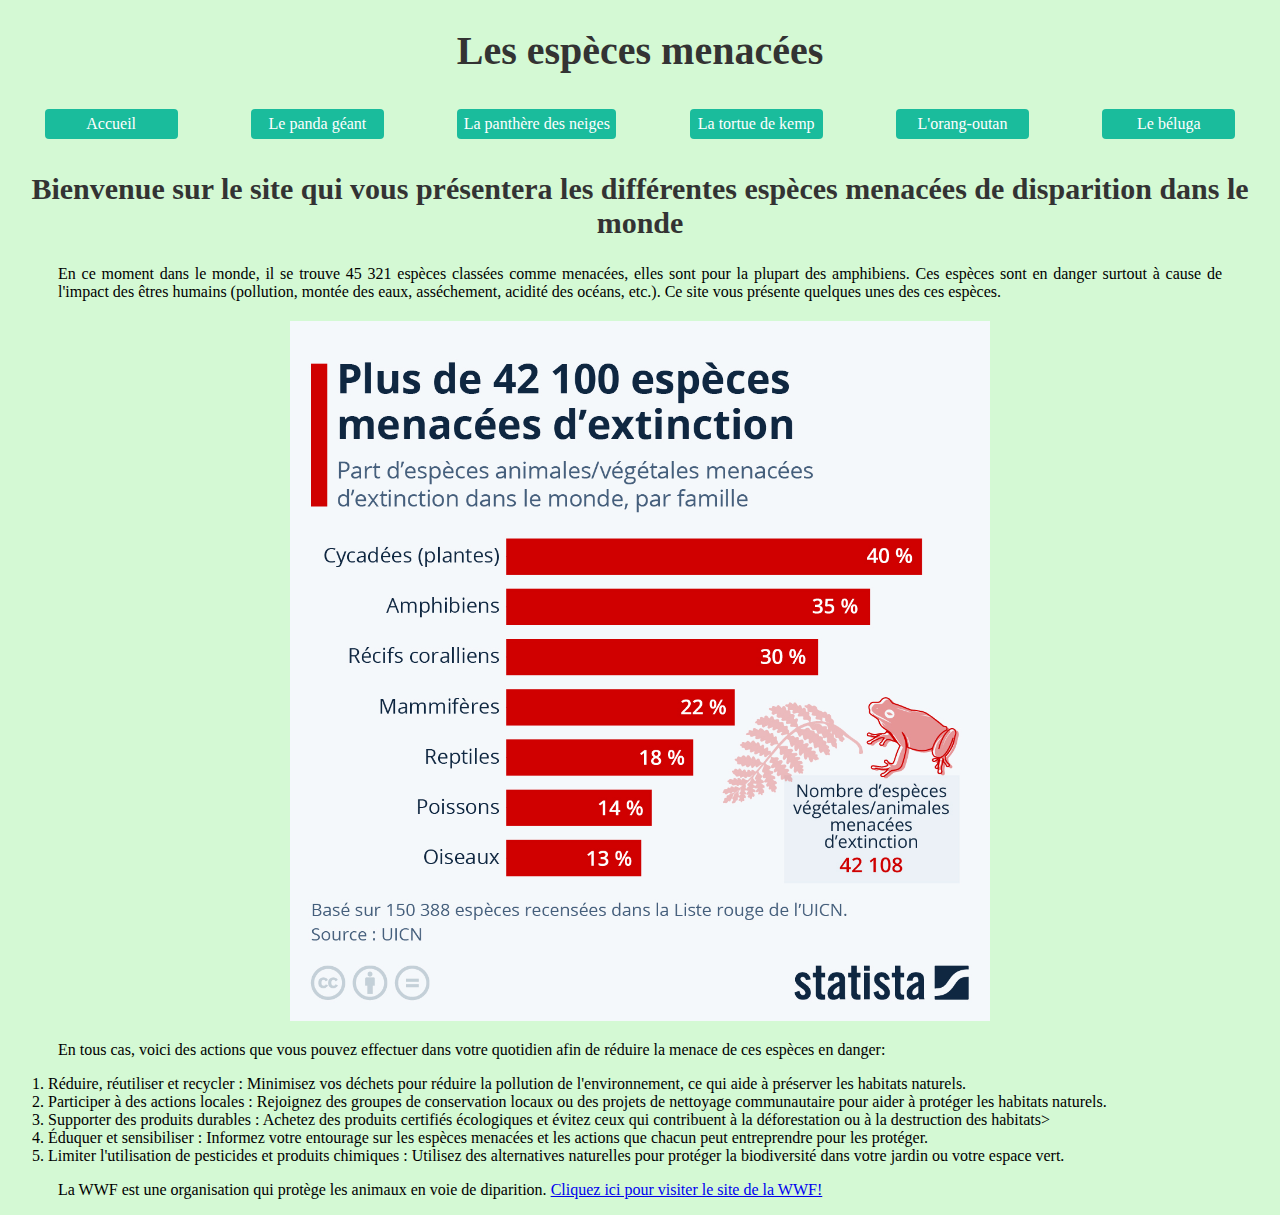
<file: index.html>
<!DOCTYPE html>
<html>

	<head>
		<meta charset="UTF-8">
		<title>Les espèces menacées</title>
		<link rel="stylesheet" type="text/css" href="CSS/style.css" />
	</head>
		
	<body>
		<h1> Les espèces menacées </h1>
		
		<ul class="menu">
			<li> <a href="index.html"> Accueil </a> </li>
			<li> <a href="panda.html"> Le panda géant </a> </li>
			<li> <a href="panthere des neiges.html"> La panthère des neiges</a> </li>
			<li> <a href="tortue de kemp.html"> La tortue de kemp </a> </li>
			<li> <a href="orang-outan.html"> L'orang-outan </a> </li>
			<li> <a href="beluga.html"> Le béluga </a> </li>
		</ul>
		
			<h2> Bienvenue sur le site qui vous présentera les différentes espèces menacées de disparition dans le monde </h2>
			
			<p> En ce moment dans le monde, il se trouve 45 321 espèces classées comme menacées, elles sont pour la plupart des amphibiens. Ces espèces sont en danger surtout à cause de l'impact des êtres humains (pollution, montée des eaux, asséchement, acidité des océans, etc.). Ce site vous présente quelques unes des ces espèces. </p>
			
			<img src="Images/statistiques.jpeg" />
			
			<p>En tous cas, voici des actions que vous pouvez effectuer dans votre quotidien afin de réduire la menace de ces espèces en danger:</p>
				<ol>
					<li> Réduire, réutiliser et recycler : Minimisez vos déchets pour réduire la pollution de l'environnement, ce qui aide à préserver les habitats naturels. </li>
					<li> Participer à des actions locales : Rejoignez des groupes de conservation locaux ou des projets de nettoyage communautaire pour aider à protéger les habitats naturels. </li>
					<li> Supporter des produits durables : Achetez des produits certifiés écologiques et évitez ceux qui contribuent à la déforestation ou à la destruction des habitats> </li>
					<li> Éduquer et sensibiliser : Informez votre entourage sur les espèces menacées et les actions que chacun peut entreprendre pour les protéger. </li>
					<li> Limiter l'utilisation de pesticides et produits chimiques : Utilisez des alternatives naturelles pour protéger la biodiversité dans votre jardin ou votre espace vert. </li>
				</ol>
			
			<p> La WWF est une organisation qui protège les animaux en voie de diparition. 
			<a href="https://www.wwf.fr/"target="_blank"> Cliquez ici pour visiter le site de la WWF! <a/> </p>
	
	
	</body>
</html>
</file>
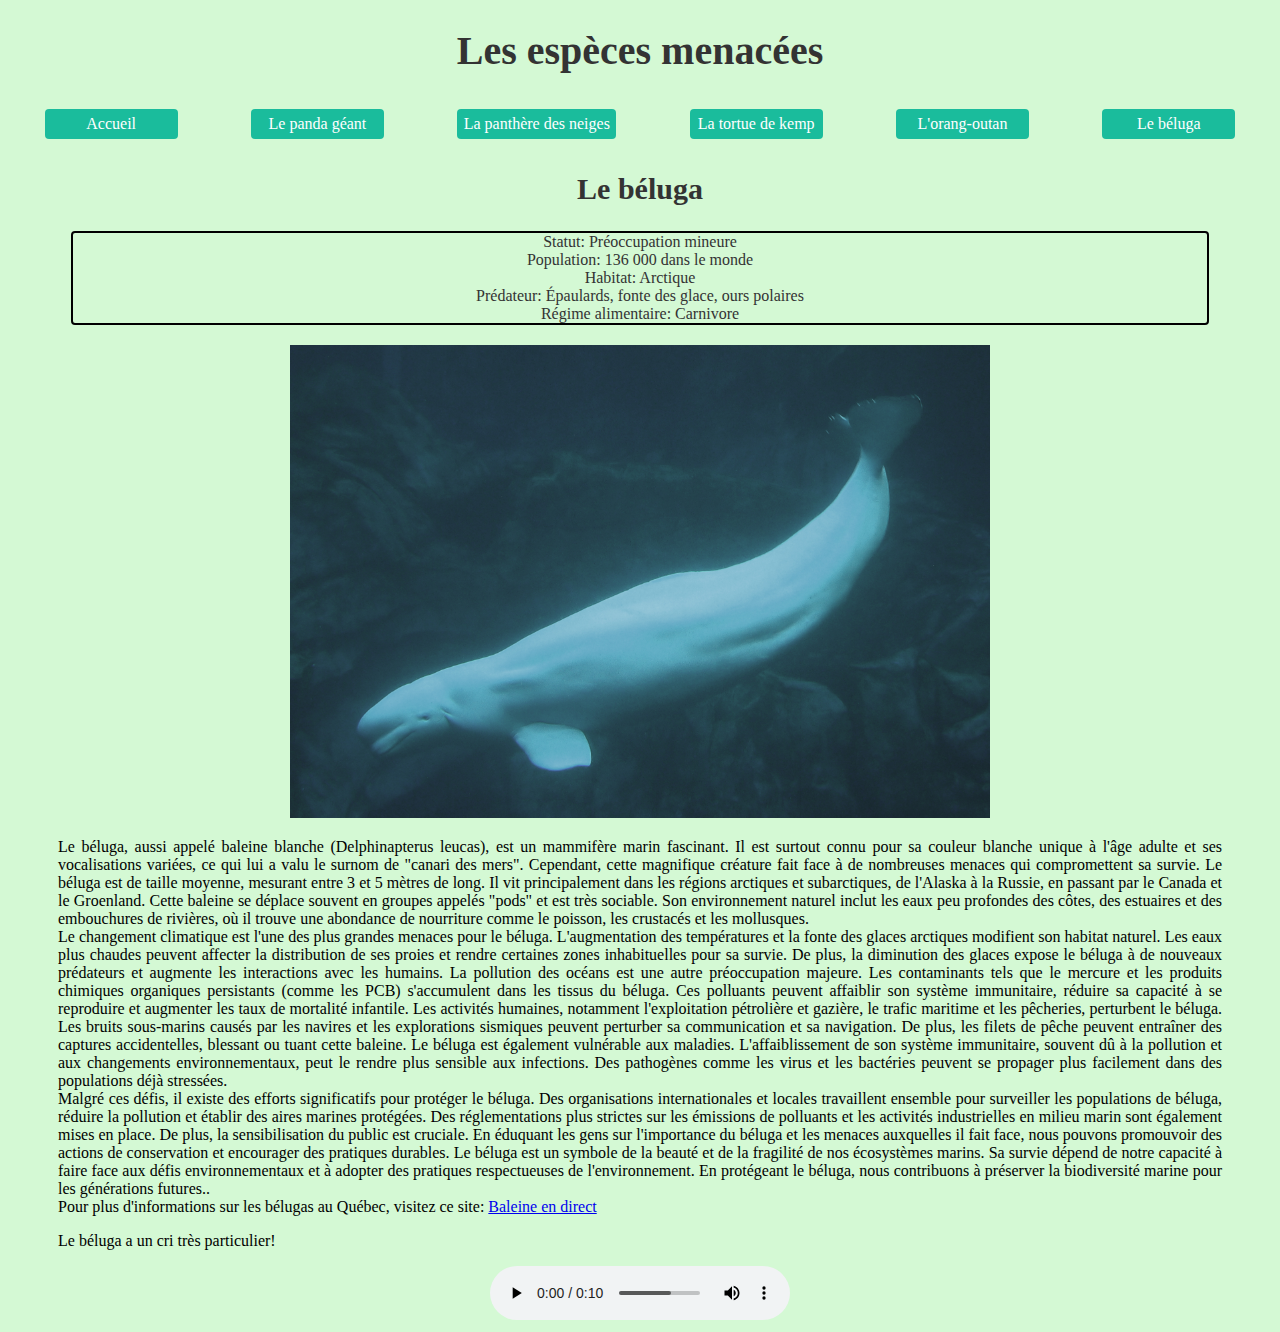
<file: beluga.html>
<!DOCTYPE html>
<html>

	<head>
		<meta charset="UTF-8">
		<title>Le Béluga</title>
		<link rel="stylesheet" type="text/css" href="CSS/style.css" />
	</head>
		
	<body>
	<h1> Les espèces menacées </h1>
		
	
	<ul class="menu">
			<li> <a href="index.html"> Accueil </a> </li>
			<li> <a href="panda.html"> Le panda géant </a> </li>
			<li> <a href="panthere des neiges.html"> La panthère des neiges</a> </li>
			<li> <a href="tortue de kemp.html"> La tortue de kemp </a> </li>
			<li> <a href="orang-outan.html"> L'orang-outan </a> </li>
			<li> <a href="beluga.html"> Le béluga </a> </li>
	</ul>
		
		<h2> Le béluga </h2>
		
			<p class=infos>Statut: Préoccupation mineure </br> 
			Population: 136 000 dans le monde </br> 
			Habitat: Arctique </br> 
			Prédateur: Épaulards, fonte des glace, ours polaires </br> 
			Régime alimentaire: Carnivore</br>
			</p>
			
			<img src="Images/Beluga.jpg" />
	
			
			<p> Le béluga, aussi appelé baleine blanche (Delphinapterus leucas), est un mammifère marin fascinant. Il est surtout connu pour sa couleur blanche unique à l'âge adulte et ses vocalisations variées, ce qui lui a valu le surnom de "canari des mers". Cependant, cette magnifique créature fait face à de nombreuses menaces qui compromettent sa survie. Le béluga est de taille moyenne, mesurant entre 3 et 5 mètres de long. Il vit principalement dans les régions arctiques et subarctiques, de l'Alaska à la Russie, en passant par le Canada et le Groenland. Cette baleine se déplace souvent en groupes appelés "pods" et est très sociable. Son environnement naturel inclut les eaux peu profondes des côtes, des estuaires et des embouchures de rivières, où il trouve une abondance de nourriture comme le poisson, les crustacés et les mollusques. </br>
			Le changement climatique est l'une des plus grandes menaces pour le béluga. L'augmentation des températures et la fonte des glaces arctiques modifient son habitat naturel. Les eaux plus chaudes peuvent affecter la distribution de ses proies et rendre certaines zones inhabituelles pour sa survie. De plus, la diminution des glaces expose le béluga à de nouveaux prédateurs et augmente les interactions avec les humains. La pollution des océans est une autre préoccupation majeure. Les contaminants tels que le mercure et les produits chimiques organiques persistants (comme les PCB) s'accumulent dans les tissus du béluga. Ces polluants peuvent affaiblir son système immunitaire, réduire sa capacité à se reproduire et augmenter les taux de mortalité infantile. Les activités humaines, notamment l'exploitation pétrolière et gazière, le trafic maritime et les pêcheries, perturbent le béluga. Les bruits sous-marins causés par les navires et les explorations sismiques peuvent perturber sa communication et sa navigation. De plus, les filets de pêche peuvent entraîner des captures accidentelles, blessant ou tuant cette baleine. Le béluga est également vulnérable aux maladies. L'affaiblissement de son système immunitaire, souvent dû à la pollution et aux changements environnementaux, peut le rendre plus sensible aux infections. Des pathogènes comme les virus et les bactéries peuvent se propager plus facilement dans des populations déjà stressées. </br>
			Malgré ces défis, il existe des efforts significatifs pour protéger le béluga. Des organisations internationales et locales travaillent ensemble pour surveiller les populations de béluga, réduire la pollution et établir des aires marines protégées. Des réglementations plus strictes sur les émissions de polluants et les activités industrielles en milieu marin sont également mises en place. De plus, la sensibilisation du public est cruciale. En éduquant les gens sur l'importance du béluga et les menaces auxquelles il fait face, nous pouvons promouvoir des actions de conservation et encourager des pratiques durables. Le béluga est un symbole de la beauté et de la fragilité de nos écosystèmes marins. Sa survie dépend de notre capacité à faire face aux défis environnementaux et à adopter des pratiques respectueuses de l'environnement. En protégeant le béluga, nous contribuons à préserver la biodiversité marine pour les générations futures..</br>
			
 Pour plus d'informations sur les bélugas au Québec, visitez ce site: <a href="https://baleinesendirect.org/decouvrir/especes-baleines-saint-laurent/13-especes/beluga/"target="_blank"> Baleine en direct <a/></h4>
<p> Le béluga a un cri très particulier!</p> 			
			
			<div class="audio">
				<audio controls>
				<source src="Son/beluga.mp3" type="audio/mpeg">
				Son du Béluga
				</audio>
			</div>

	
	</body>
</html>
</file>
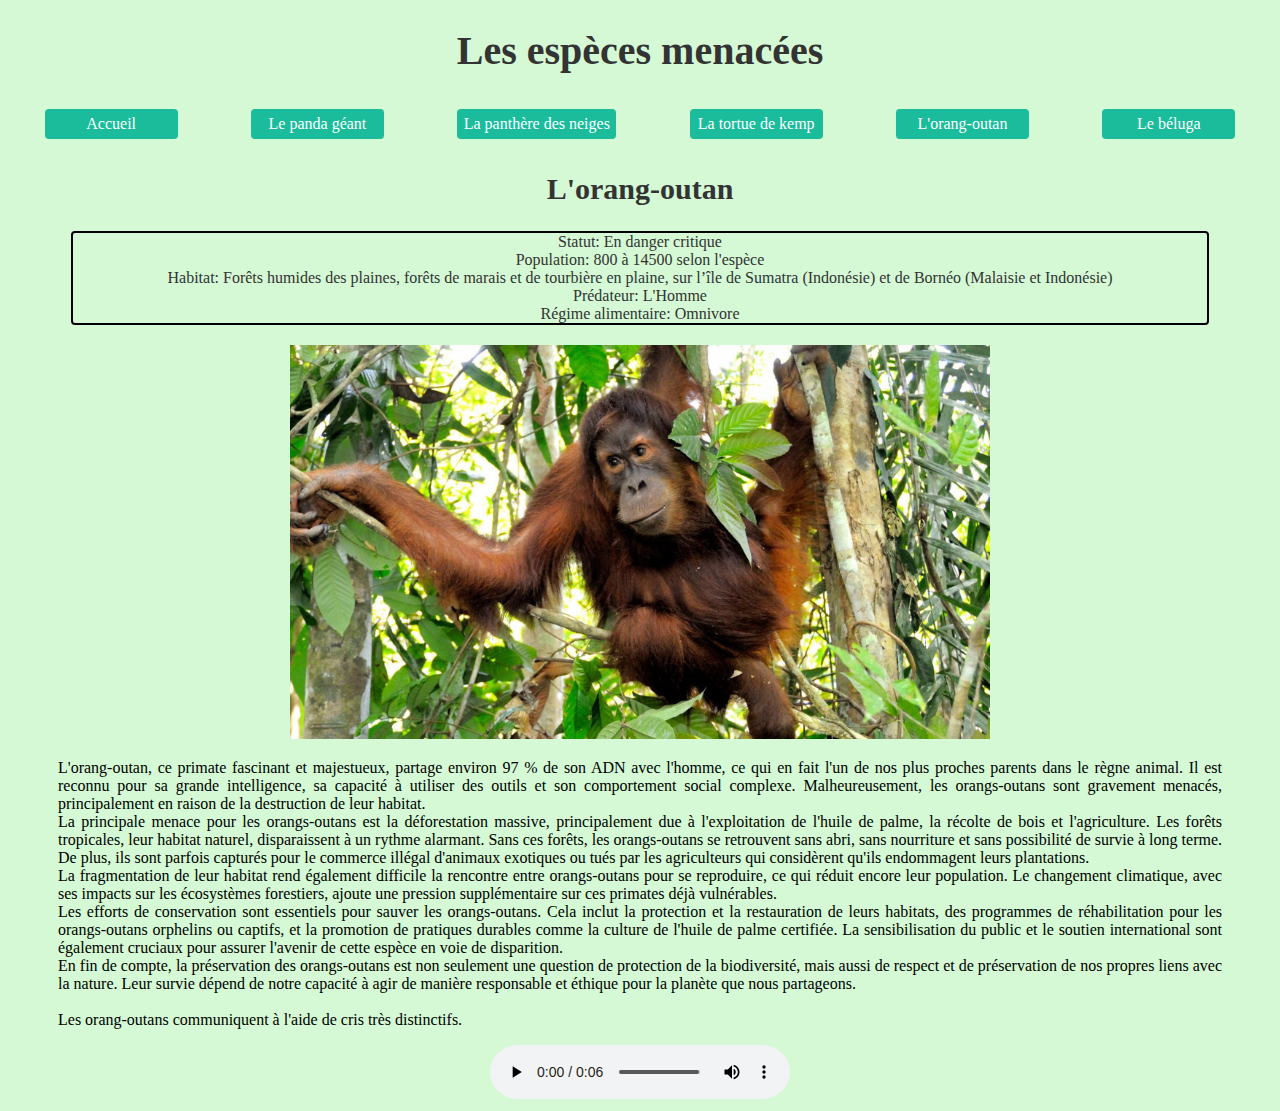
<file: orang-outan.html>
<!DOCTYPE html>
<html>

	<head>
		<meta charset="UTF-8">
		<title>L'orang-outan</title>
		<link rel="stylesheet" type="text/css" href="CSS/style.css" />
	</head>
		
	<body>
	<h1> Les espèces menacées </h1>
		
	
	<ul class="menu">
			<li> <a href="index.html"> Accueil </a> </li>
			<li> <a href="panda.html"> Le panda géant </a> </li>
			<li> <a href="panthere des neiges.html"> La panthère des neiges</a> </li>
			<li> <a href="tortue de kemp.html"> La tortue de kemp </a> </li>
			<li> <a href="orang-outan.html"> L'orang-outan </a> </li>
			<li> <a href="beluga.html"> Le béluga </a> </li>
	</ul>
		
		<h2> L'orang-outan </h2>
		
			<p class=infos>Statut: En danger critique </br>
			Population: 800 à 14500 selon l'espèce </br> 
			Habitat: Forêts humides des plaines, forêts de marais et de tourbière en plaine, sur l’île de Sumatra (Indonésie) et de Bornéo (Malaisie et Indonésie) </br>
			Prédateur: L'Homme </br>
			Régime alimentaire: Omnivore</br>
			</p>
			
			<img src="Images/orang-outan.jpg" />
	
			
			<p>L'orang-outan, ce primate fascinant et majestueux, partage environ 97 % de son ADN avec l'homme, ce qui en fait l'un de nos plus proches parents dans le règne animal. Il est reconnu pour sa grande intelligence, sa capacité à utiliser des outils et son comportement social complexe. Malheureusement, les orangs-outans sont gravement menacés, principalement en raison de la destruction de leur habitat.</br>
			La principale menace pour les orangs-outans est la déforestation massive, principalement due à l'exploitation de l'huile de palme, la récolte de bois et l'agriculture. Les forêts tropicales, leur habitat naturel, disparaissent à un rythme alarmant. Sans ces forêts, les orangs-outans se retrouvent sans abri, sans nourriture et sans possibilité de survie à long terme. De plus, ils sont parfois capturés pour le commerce illégal d'animaux exotiques ou tués par les agriculteurs qui considèrent qu'ils endommagent leurs plantations.</br>
			La fragmentation de leur habitat rend également difficile la rencontre entre orangs-outans pour se reproduire, ce qui réduit encore leur population. Le changement climatique, avec ses impacts sur les écosystèmes forestiers, ajoute une pression supplémentaire sur ces primates déjà vulnérables.</br>
			Les efforts de conservation sont essentiels pour sauver les orangs-outans. Cela inclut la protection et la restauration de leurs habitats, des programmes de réhabilitation pour les orangs-outans orphelins ou captifs, et la promotion de pratiques durables comme la culture de l'huile de palme certifiée. La sensibilisation du public et le soutien international sont également cruciaux pour assurer l'avenir de cette espèce en voie de disparition.</br>
			En fin de compte, la préservation des orangs-outans est non seulement une question de protection de la biodiversité, mais aussi de respect et de préservation de nos propres liens avec la nature. Leur survie dépend de notre capacité à agir de manière responsable et éthique pour la planète que nous partageons. </br>
			</br>
			Les orang-outans communiquent à l'aide de cris très distinctifs.</p>
	
			<div class="audio">
				<audio controls>
				<source src="Son/criorang.mp3" type="audio/mpeg">
				Son de l'Orang-Outan
				</audio>
			</div>
	
	</body>
</html>
</file>
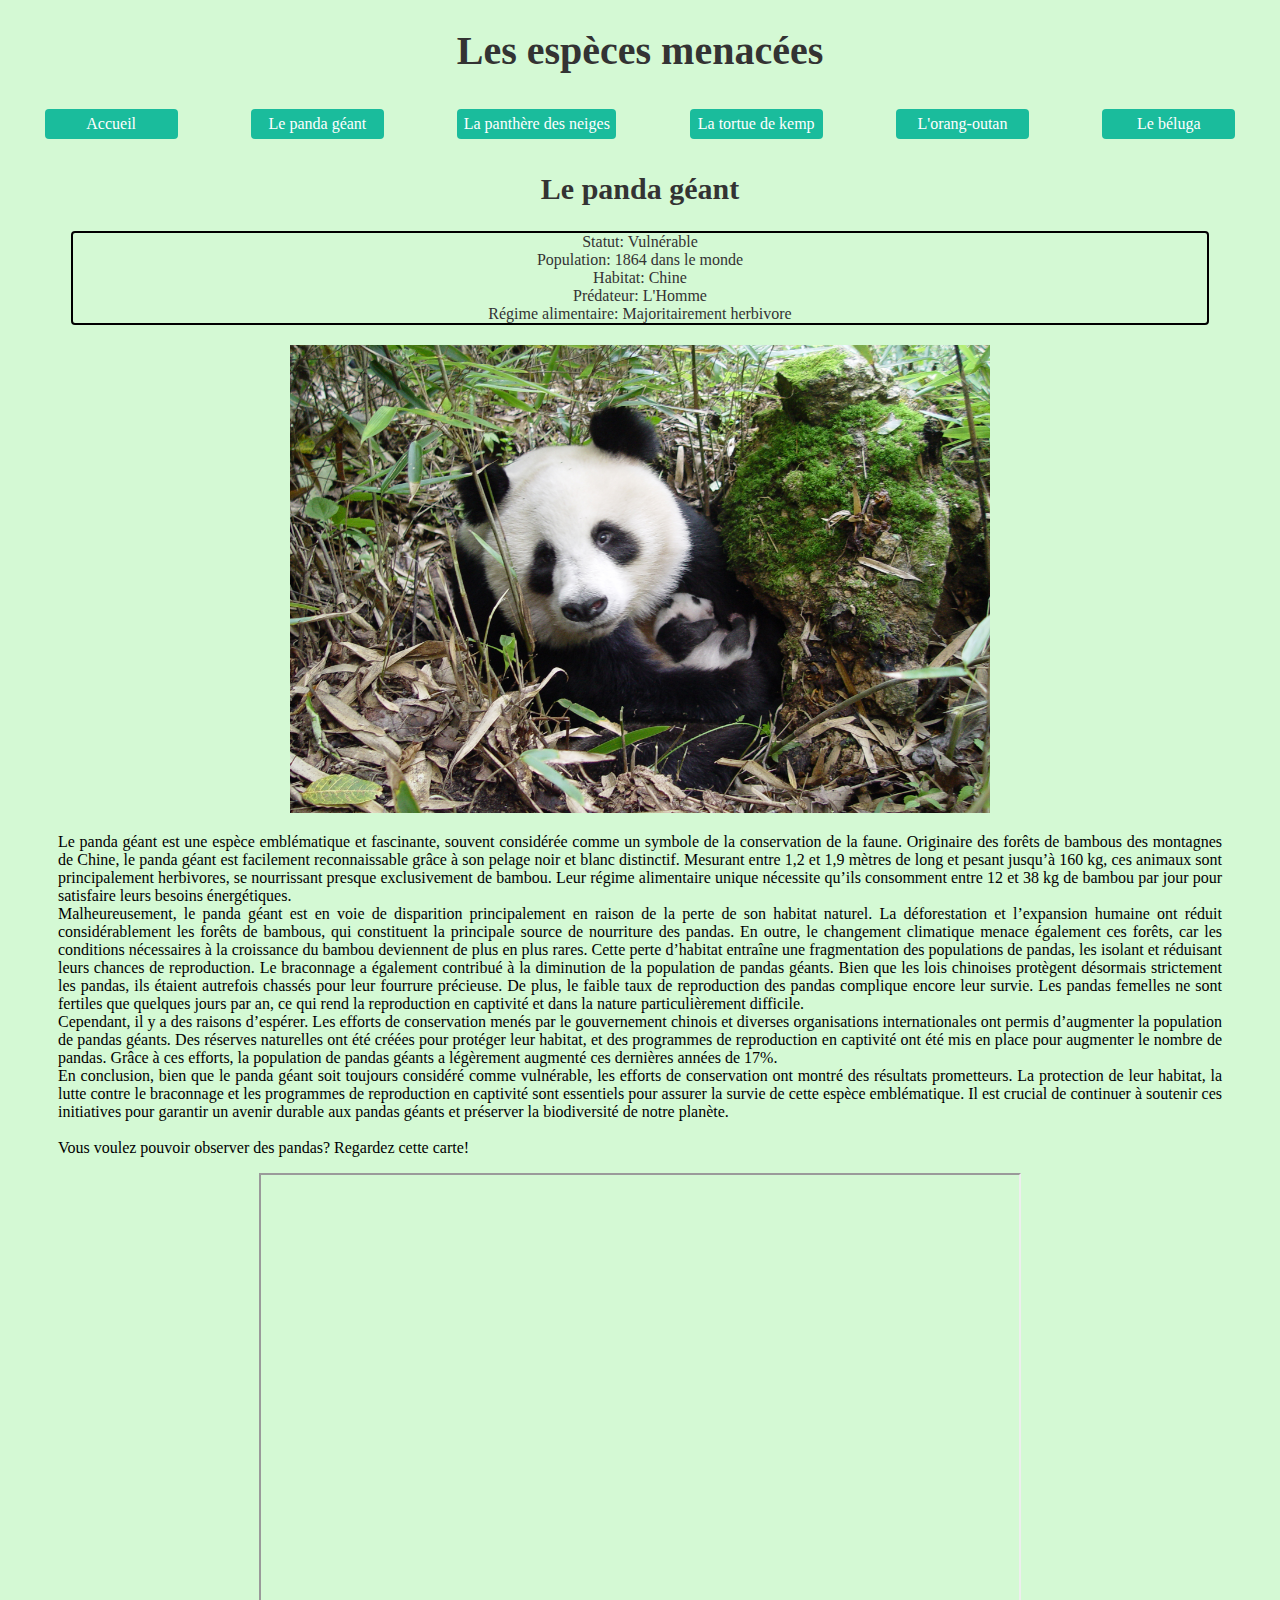
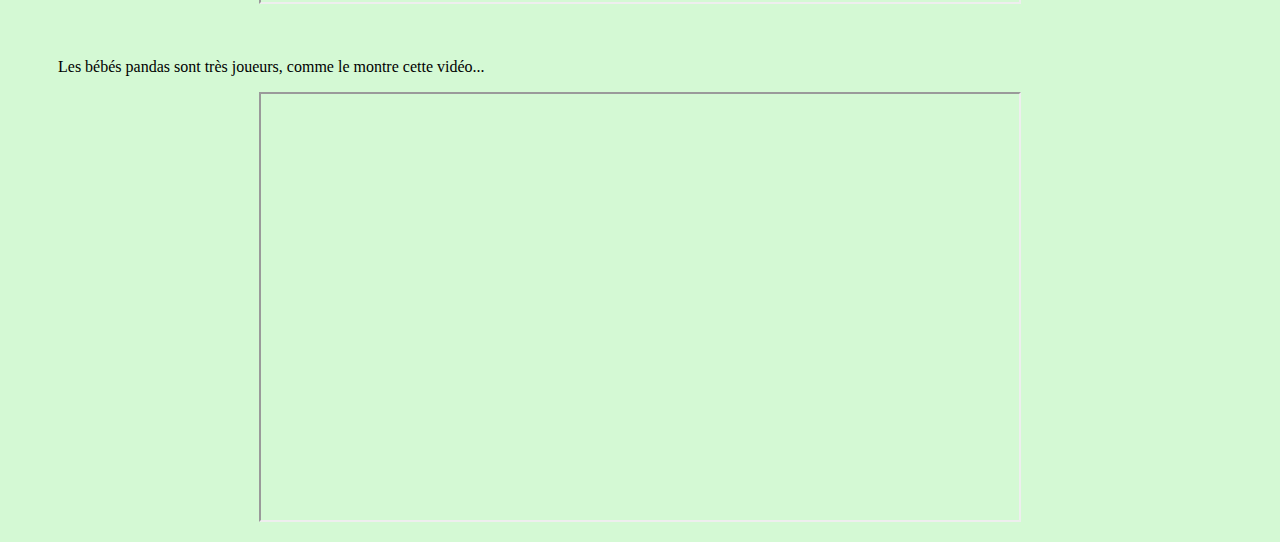
<file: panda.html>
<!DOCTYPE html>
<html>

	<head>
		<meta charset="UTF-8">
		<title>le Panda Géant</title>
		<link rel="stylesheet" type="text/css" href="CSS/style.css" />
	</head>
		
		<body>
			<h1> Les espèces menacées </h1>
		
	
			<ul class="menu">
				<li> <a href="index.html"> Accueil </a> </li>
				<li> <a href="panda.html"> Le panda géant </a> </li>
				<li> <a href="panthere des neiges.html"> La panthère des neiges</a> </li>
				<li> <a href="tortue de kemp.html"> La tortue de kemp </a> </li>
				<li> <a href="orang-outan.html"> L'orang-outan </a> </li>
				<li> <a href="beluga.html"> Le béluga </a> </li>
			</ul>
		
			<h2> Le panda géant </h2>
			
				<p class=infos>Statut: Vulnérable </br>
				Population: 1864 dans le monde</br> 
				Habitat: Chine </br>
				Prédateur: L'Homme </br>
				Régime alimentaire: Majoritairement herbivore </br>
				</p>
			
				<img src="Images/Panda.jpg" />
	
			
					<p> Le panda géant est une espèce emblématique et fascinante, souvent considérée comme un symbole de la conservation de la faune. Originaire des forêts de bambous des montagnes de Chine, le panda géant est facilement reconnaissable grâce à son pelage noir et blanc distinctif. Mesurant entre 1,2 et 1,9 mètres de long et pesant jusqu’à 160 kg, ces animaux sont principalement herbivores, se nourrissant presque exclusivement de bambou. Leur régime alimentaire unique nécessite qu’ils consomment entre 12 et 38 kg de bambou par jour pour satisfaire leurs besoins énergétiques.</br>
					Malheureusement, le panda géant est en voie de disparition principalement en raison de la perte de son habitat naturel. La déforestation et l’expansion humaine ont réduit considérablement les forêts de bambous, qui constituent la principale source de nourriture des pandas. En outre, le changement climatique menace également ces forêts, car les conditions nécessaires à la croissance du bambou deviennent de plus en plus rares. Cette perte d’habitat entraîne une fragmentation des populations de pandas, les isolant et réduisant leurs chances de reproduction.
					Le braconnage a également contribué à la diminution de la population de pandas géants. Bien que les lois chinoises protègent désormais strictement les pandas, ils étaient autrefois chassés pour leur fourrure précieuse. De plus, le faible taux de reproduction des pandas complique encore leur survie. Les pandas femelles ne sont fertiles que quelques jours par an, ce qui rend la reproduction en captivité et dans la nature particulièrement difficile.</br>
					Cependant, il y a des raisons d’espérer. Les efforts de conservation menés par le gouvernement chinois et diverses organisations internationales ont permis d’augmenter la population de pandas géants. Des réserves naturelles ont été créées pour protéger leur habitat, et des programmes de reproduction en captivité ont été mis en place pour augmenter le nombre de pandas. Grâce à ces efforts, la population de pandas géants a légèrement augmenté ces dernières années de 17%.</br>
					En conclusion, bien que le panda géant soit toujours considéré comme vulnérable, les efforts de conservation ont montré des résultats prometteurs. La protection de leur habitat, la lutte contre le braconnage et les programmes de reproduction en captivité sont essentiels pour assurer la survie de cette espèce emblématique. Il est crucial de continuer à soutenir ces initiatives pour garantir un avenir durable aux pandas géants et préserver la biodiversité de notre planète.  </br>
					</br>			
					Vous voulez pouvoir observer des pandas? Regardez cette carte!</p>
					
					<iframe src="https://www.google.fr/maps/d/embed?mid=1zSCGmhQVMcbeFCN5XRMAkGl-VVf8fneL&ehbc=2E312F"></iframe></br>
					
					<p>Les bébés pandas sont très joueurs, comme le montre cette vidéo...</p>
					
				  <iframe src="https://geo.dailymotion.com/player.html?video=x3i7mqt&autoplay=false " title="Video Panda" autoplay= 0 allow="accelerometer; clipboard-write; encrypted-media; gyroscope; picture-in-picture; web-share"  allowfullscreen> </iframe>
					
		</body>
</html>
</file>
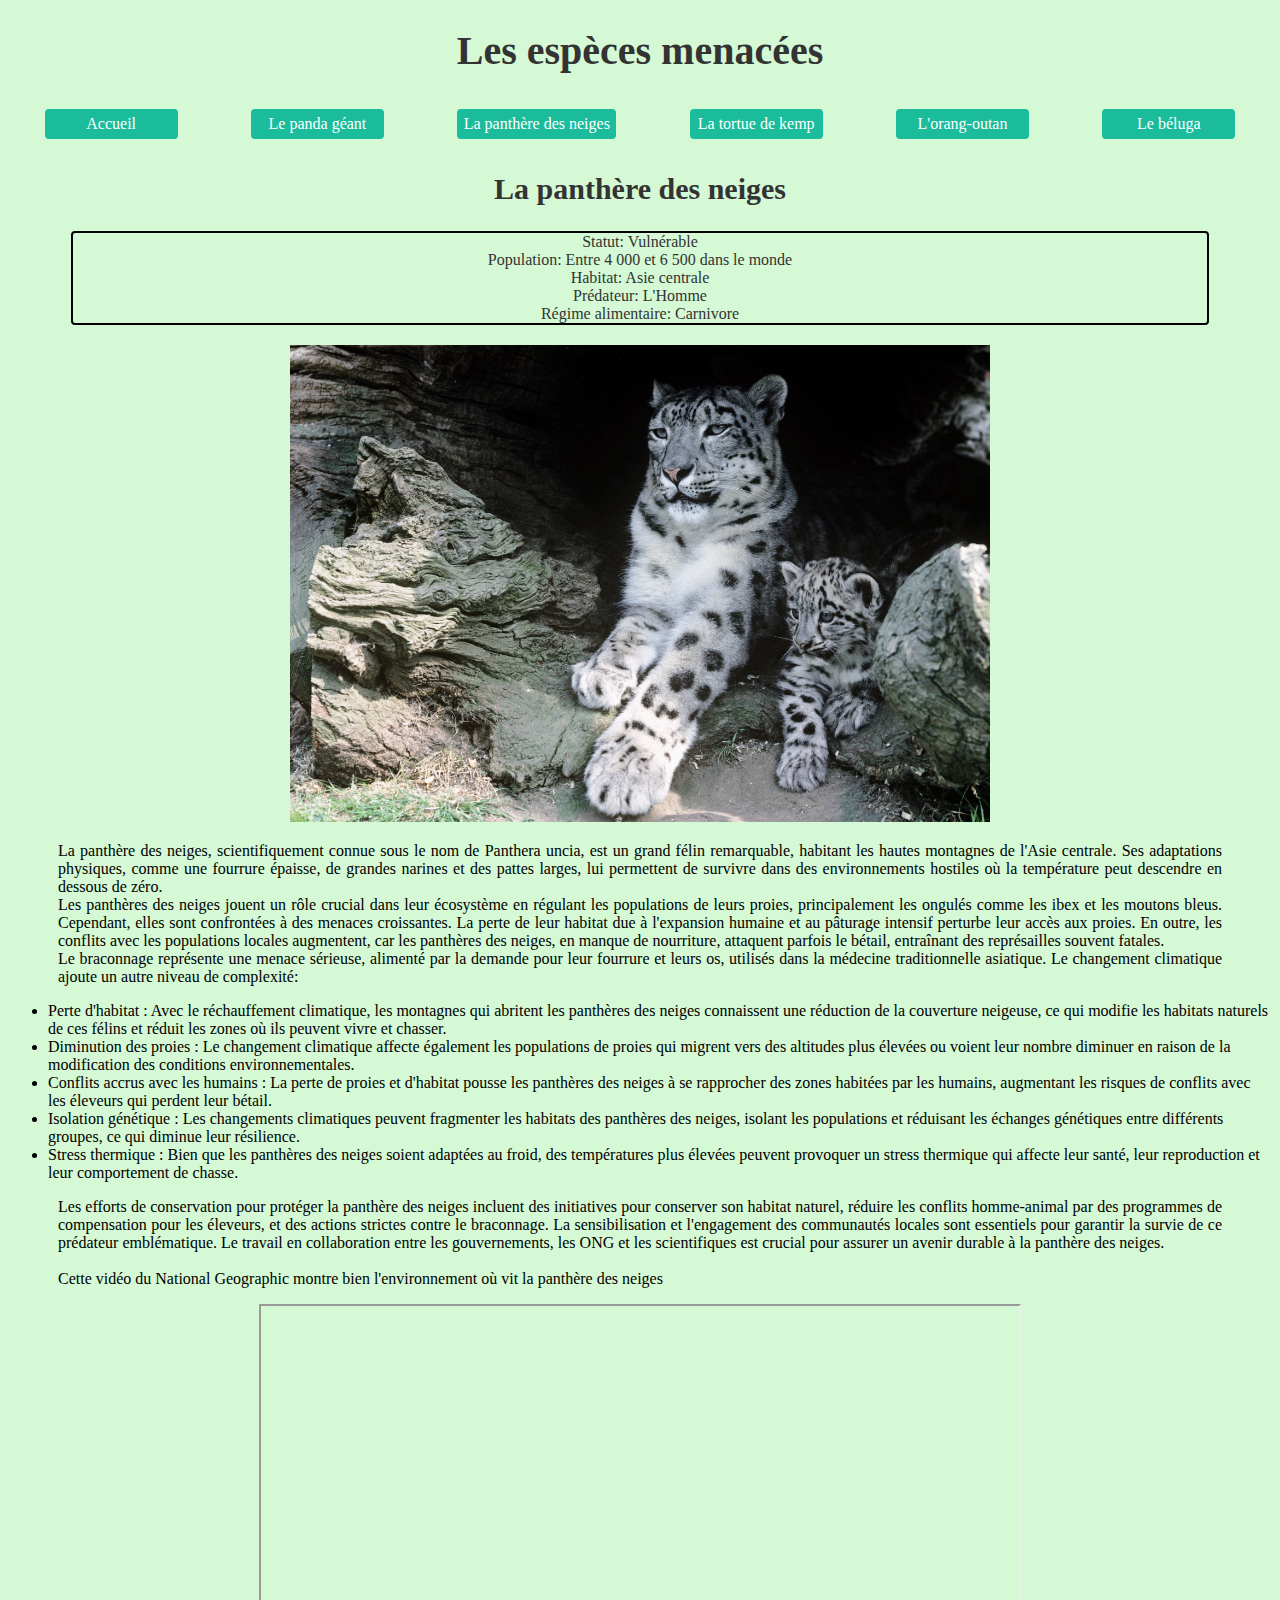
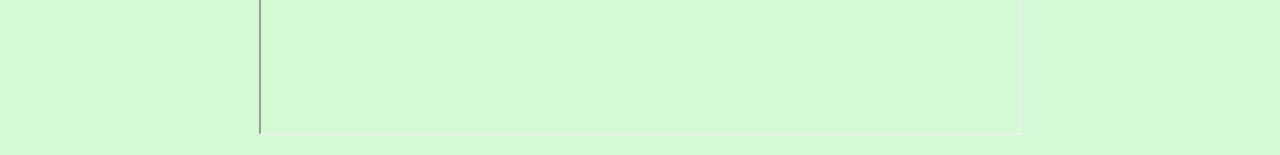
<file: panthere des neiges.html>
<!DOCTYPE html>
<html>

	<head>
		<meta charset="UTF-8">
		<title>La panthère des neiges</title>
		<link rel="stylesheet" type="text/css" href="CSS/style.css" />
	</head>
		
		<body>
			<h1> Les espèces menacées </h1>
				
			
			<ul class="menu">
				<li> <a href="index.html"> Accueil </a> </li>
				<li> <a href="panda.html"> Le panda géant </a> </li>
				<li> <a href="panthere des neiges.html"> La panthère des neiges</a> </li>
				<li> <a href="tortue de kemp.html"> La tortue de kemp </a> </li>
				<li> <a href="orang-outan.html"> L'orang-outan </a> </li>
				<li> <a href="beluga.html"> Le béluga </a> </li>
			</ul>
				
			<h2> La panthère des neiges </h2>
				
				<p class=infos>Statut: Vulnérable </br>
				Population: Entre 4 000 et 6 500 dans le monde </br> 
				Habitat: Asie centrale </br>
				Prédateur: L'Homme</br>
				Régime alimentaire: Carnivore</br>
				</p>
					
				<img src="Images/panthere des neiges.jpg" />
					
					<p> La panthère des neiges, scientifiquement connue sous le nom de Panthera uncia, est un grand félin remarquable, habitant les hautes montagnes de l'Asie centrale. Ses adaptations physiques, comme une fourrure épaisse, de grandes narines et des pattes larges, lui permettent de survivre dans des environnements hostiles où la température peut descendre en dessous de zéro. </br>
					Les panthères des neiges jouent un rôle crucial dans leur écosystème en régulant les populations de leurs proies, principalement les ongulés comme les ibex et les moutons bleus. Cependant, elles sont confrontées à des menaces croissantes. La perte de leur habitat due à l'expansion humaine et au pâturage intensif perturbe leur accès aux proies. En outre, les conflits avec les populations locales augmentent, car les panthères des neiges, en manque de nourriture, attaquent parfois le bétail, entraînant des représailles souvent fatales. </br>
					Le braconnage représente une menace sérieuse, alimenté par la demande pour leur fourrure et leurs os, utilisés dans la médecine traditionnelle asiatique. Le changement climatique ajoute un autre niveau de complexité: </br> </p>
					<ul>
						<li> Perte d'habitat : Avec le réchauffement climatique, les montagnes qui abritent les panthères des neiges connaissent une réduction de la couverture neigeuse, ce qui modifie les habitats naturels de ces félins et réduit les zones où ils peuvent vivre et chasser. </li>
						<li> Diminution des proies : Le changement climatique affecte également les populations de proies qui migrent vers des altitudes plus élevées ou voient leur nombre diminuer en raison de la modification des conditions environnementales.</li>
						<li> Conflits accrus avec les humains : La perte de proies et d'habitat pousse les panthères des neiges à se rapprocher des zones habitées par les humains, augmentant les risques de conflits avec les éleveurs qui perdent leur bétail.</li>
						<li> Isolation génétique : Les changements climatiques peuvent fragmenter les habitats des panthères des neiges, isolant les populations et réduisant les échanges génétiques entre différents groupes, ce qui diminue leur résilience. </li>
						<li> Stress thermique : Bien que les panthères des neiges soient adaptées au froid, des températures plus élevées peuvent provoquer un stress thermique qui affecte leur santé, leur reproduction et leur comportement de chasse. </li>
					</ul>
					
					<p>Les efforts de conservation pour protéger la panthère des neiges incluent des initiatives pour conserver son habitat naturel, réduire les conflits homme-animal par des programmes de compensation pour les éleveurs, et des actions strictes contre le braconnage. La sensibilisation et l'engagement des communautés locales sont essentiels pour garantir la survie de ce prédateur emblématique. Le travail en collaboration entre les gouvernements, les ONG et les scientifiques est crucial pour assurer un avenir durable à la panthère des neiges. </br>
					</br>
					Cette vidéo du National Geographic montre bien l'environnement où vit la panthère des neiges </p>
					
					<div class="video-container">
						<iframe src="https://www.youtube.com/embed/oSUcO_pDW6Q" title="La panthère des neiges"  autoplay=0 allow="accelerometer; autoplay; clipboard-write; encrypted-media; gyroscope; picture-in-picture; web-share"  allowfullscreen> </iframe>
					</div>
		</body>
</html>
</file>
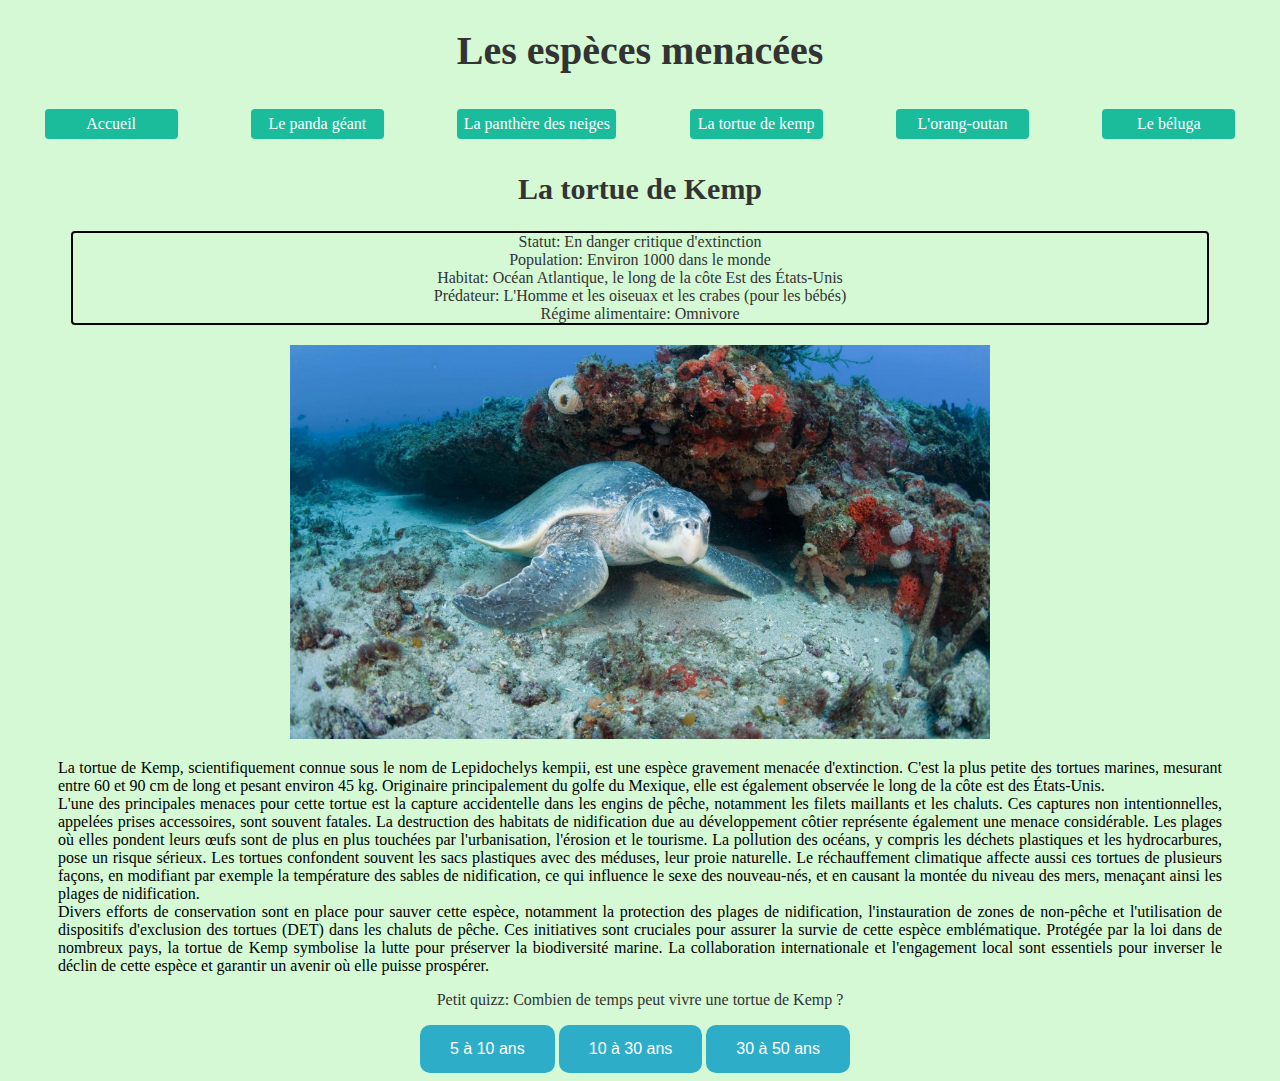
<file: tortue de kemp.html>
<!DOCTYPE html>
<html>

	<head>
		<meta charset="UTF-8">
		<title>La tortue de Kemp</title>
		<link rel="stylesheet" type="text/css" href="CSS/style.css" />
	</head>
		
		<body>
			<h1> Les espèces menacées </h1>
				
			
			<ul class="menu">
				<li> <a href="index.html"> Accueil </a> </li>
				<li> <a href="panda.html"> Le panda géant </a> </li>
				<li> <a href="panthere des neiges.html"> La panthère des neiges</a> </li>
				<li> <a href="tortue de kemp.html"> La tortue de kemp </a> </li>
				<li> <a href="orang-outan.html"> L'orang-outan </a> </li>
				<li> <a href="beluga.html"> Le béluga </a> </li>
			</ul>
			
			<h2> La tortue de Kemp </h2>
			
				<p class=infos>Statut: En danger critique d'extinction </br>
				Population: Environ 1000 dans le monde </br> 
				Habitat: Océan Atlantique, le long de la côte Est des États-Unis</br>
				Prédateur: L'Homme et les oiseuax et les crabes (pour les bébés)</br>
				Régime alimentaire: Omnivore</br>
				</p>
				
				<img src="Images/tortue.jpg" />
		
					<p>La tortue de Kemp, scientifiquement connue sous le nom de Lepidochelys kempii, est une espèce gravement menacée d'extinction. C'est la plus petite des tortues marines, mesurant entre 60 et 90 cm de long et pesant environ 45 kg. Originaire principalement du golfe du Mexique, elle est également observée le long de la côte est des États-Unis. </br>
					L'une des principales menaces pour cette tortue est la capture accidentelle dans les engins de pêche, notamment les filets maillants et les chaluts. Ces captures non intentionnelles, appelées prises accessoires, sont souvent fatales. La destruction des habitats de nidification due au développement côtier représente également une menace considérable. Les plages où elles pondent leurs œufs sont de plus en plus touchées par l'urbanisation, l'érosion et le tourisme. La pollution des océans, y compris les déchets plastiques et les hydrocarbures, pose un risque sérieux. Les tortues confondent souvent les sacs plastiques avec des méduses, leur proie naturelle. Le réchauffement climatique affecte aussi ces tortues de plusieurs façons, en modifiant par exemple la température des sables de nidification, ce qui influence le sexe des nouveau-nés, et en causant la montée du niveau des mers, menaçant ainsi les plages de nidification.</br>
					Divers efforts de conservation sont en place pour sauver cette espèce, notamment la protection des plages de nidification, l'instauration de zones de non-pêche et l'utilisation de dispositifs d'exclusion des tortues (DET) dans les chaluts de pêche. Ces initiatives sont cruciales pour assurer la survie de cette espèce emblématique. Protégée par la loi dans de nombreux pays, la tortue de Kemp symbolise la lutte pour préserver la biodiversité marine. La collaboration internationale et l'engagement local sont essentiels pour inverser le déclin de cette espèce et garantir un avenir où elle puisse prospérer.</br></p>
				
						<div class="quiz-container"> 
							<p class=quizz>Petit quizz: Combien de temps peut vivre une tortue de Kemp ?</p>
							<div class="button-container"> 
								<button onclick="checkAnswer(this, 'incorrect')">5 à 10 ans
								</button> <button onclick="checkAnswer(this, 'incorrect')">10 à 30 ans
								</button> <button onclick="checkAnswer(this, 'correct')">30 à 50 ans</button>  
								<span id="result"></span>
							</div>
						</div>
						
						<script>
							function checkAnswer(element, correctness) {
								resetButtons(); 
								const result = document.getElementById('result');
								if (correctness === 'correct') { 
									element.className = 'correct';
									result.textContent = 'Bravo! On peut estimer son âge en comptant les anneaux de croissance sur ses écailles';
								} else { 
									element.className = 'incorrect'; 
									result.textContent = 'Dommage... Réessayez!';
								} 
								setTimeout(() => {
									resetButtons(); 
									result.textContent = ''; 
								}, 2000);
							} 
							function resetButtons() {
								const buttons = document.querySelectorAll('button');
								buttons.forEach(button => button.className = '');
							}
						</script>
	</body>
</html>
</file>
<file: CSS/style.css>
body {
    background-color: #d4f9d4; /* Fond vert pastel */
    font-family: Comic sans MS;
}


h1 {
    text-align: center;
    color: #333;
	font-size: 40px; 
}

h2 {
    text-align: center;
    color: #333;
	font-size: 30px; 
}

p{
    padding-left: 50px;
	padding-right: 50px;
	text-align: justify;
}


.infos {
	text-align: center;
    color: #333;
	border: 2px solid black;
	border-radius: 4px;
	margin: 0 5%;
}

.quizz {
	text-align: center;
    color: #333;
}

.correct { 
	background-color: green; 
} 

.incorrect { 
	background-color: red; 
}

#result {
	margin-left: 10px;
	font-size: 16px; 
}

img {
    display: block;
    margin: 20px auto;
    width: 700px;
}

iframe {
	width: 60%; 
	height: auto; 
	aspect-ratio: 16/9; 
	margin-bottom: 20px;  
	margin-left: auto;
	margin-right: auto;
	display: block;
}

.audio {
    text-align: center;
}


.menu {
    display: flex;
    padding: 0;
	justify-content: space-around;
}

.menu li {
	list-style-type:none;
}

.menu a{
	display:block;
	min-width: 120px;
	margin:0.5rem;
	padding: 0.4rem;
	text-align: center;
	background-color: #1ABC9C; /*couleur du bouton*/
	color: #fff;
	text-decoration: none;
	border-radius: 4px;
}

.menu a:hover{
	background-color: #05095f;
}

.quiz-container { 
	text-align: center; 
} 

button-container { 
	display: flex; 
	justify-content: center; 
}

 button { 
	 padding: 15px 30px;
	 font-size: 16px; 
	 border: none; 
	 border-radius: 10px; 
	 cursor: pointer; 
	 background-color: #2EADC9; 
	 color: white; 
 } 
 
 button:hover {
	 background-color: #426892; 
}
</file>
